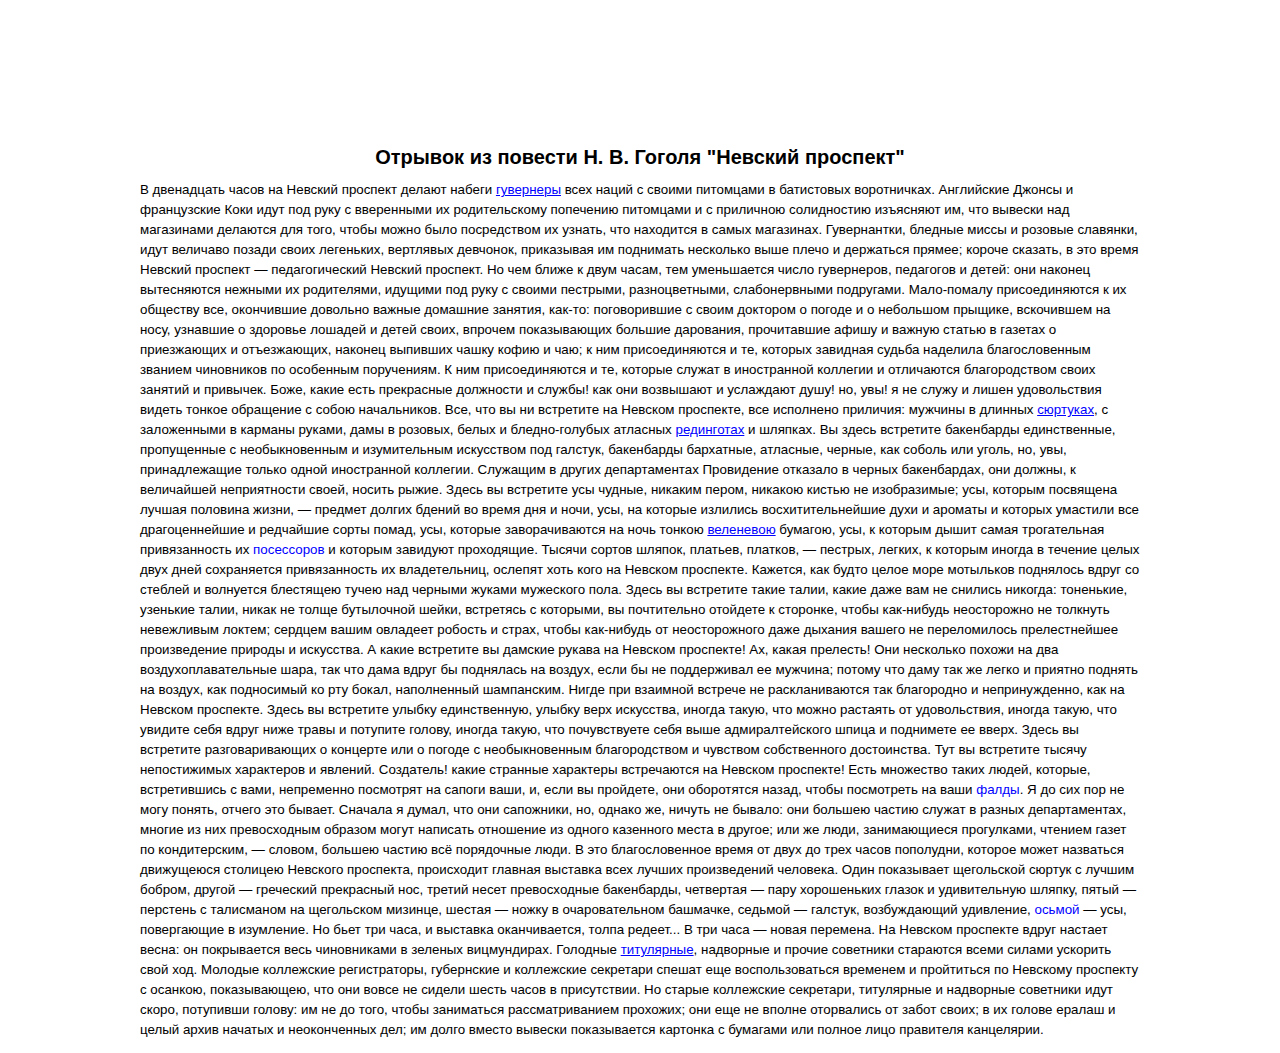
<file: index.html>
<!DOCTYPE html>
<html lang="en">
<head>
    <meta charset="UTF-8">
    <meta name="viewport" content="width=device-width, initial-scale=1.0">
    <link rel="stylesheet" href="css/style.css">
    <title>Использование гиперссылок при изучении литературных произведений</title>
</head>
<body>
    <div class="wrapper">
        <div class="space"></div>
        <h1>Отрывок из повести Н. В. Гоголя "Невский проспект"</h1>
        <p>В двенадцать часов на Невский проспект делают набеги <span class="annotation-block"><a href="gouverneur.html" class="annotation-link">гувернеры</a><span class="annotation-text">Гувернёр (фр. gouverneur — «управляющий») или гувернантка (в зависимости от пола), также бонна (фр. bonne — няня), если речь идёт о женщине, нанятой воспитательницей детей в семье. В отличие от няни, воспитывает детей более старшего возраста и занимается с ними определёнными учебными предметами (прежде всего, иностранным языком).</span></span> всех наций с своими питомцами в батистовых воротничках. Английские Джонсы и французские Коки идут под руку с вверенными их родительскому попечению питомцами и с приличною солидностию изъясняют им, что вывески над магазинами делаются для того, чтобы можно было посредством их узнать, что находится в самых магазинах. Гувернантки, бледные миссы и розовые славянки, идут величаво позади своих легеньких, вертлявых девчонок, приказывая им поднимать несколько выше плечо и держаться прямее; короче сказать, в это время Невский проспект — педагогический Невский проспект. Но чем ближе к двум часам, тем уменьшается число гувернеров, педагогов и детей: они наконец вытесняются нежными их родителями, идущими под руку с своими пестрыми, разноцветными, слабонервными подругами. Мало-помалу присоединяются к их обществу все, окончившие довольно важные домашние занятия, как-то: поговорившие с своим доктором о погоде и о небольшом прыщике, вскочившем на носу, узнавшие о здоровье лошадей и детей своих, впрочем показывающих большие дарования, прочитавшие афишу и важную статью в газетах о приезжающих и отъезжающих, наконец выпивших чашку кофию и чаю; к ним присоединяются и те, которых завидная судьба наделила благословенным званием чиновников по особенным поручениям. К ним присоединяются и те, которые служат в иностранной коллегии и отличаются благородством своих занятий и привычек. Боже, какие есть прекрасные должности и службы! как они возвышают и услаждают душу! но, увы! я не служу и лишен удовольствия видеть тонкое обращение с собою начальников. Все, что вы ни встретите на Невском проспекте, все исполнено приличия: мужчины в длинных <span class="annotation-block"><a href="surtout.html" class="annotation-link">сюртуках</a><span class="annotation-text">Сюрту́к (устар. серту́к; от фр. surtout) — длинный, как правило до колена, однобортный или, реже, двубортный предмет мужского гардероба, обычно приталенный.</span></span>, с заложенными в карманы руками, дамы в розовых, белых и бледно-голубых атласных <span class="annotation-block"><a href="riding-coat.html" class="annotation-link">рединготах</a><span class="annotation-text">Дамское пальто, покроем напоминающее такой <span class="annotation-block"><a href="surtout.html" class="annotation-link">сюртук</a><span class="annotation-text">Сюрту́к (устар. серту́к; от фр. surtout) — длинный, как правило до колена, однобортный или, реже, двубортный предмет мужского гардероба, обычно приталенный.</span></span>.</span></span> и шляпках. Вы здесь встретите бакенбарды единственные, пропущенные с необыкновенным и изумительным искусством под галстук, бакенбарды бархатные, атласные, черные, как соболь или уголь, но, увы, принадлежащие только одной иностранной коллегии. Служащим в других департаментах Провидение отказало в черных бакенбардах, они должны, к величайшей неприятности своей, носить рыжие. Здесь вы встретите усы чудные, никаким пером, никакою кистью не изобразимые; усы, которым посвящена лучшая половина жизни, — предмет долгих бдений во время дня и ночи, усы, на которые излились восхитительнейшие духи и ароматы и которых умастили все драгоценнейшие и редчайшие сорты помад, усы, которые заворачиваются на ночь тонкою <span class="annotation-block"><a href="vellum.html" class="annotation-link">веленевою</a><span class="annotation-text">Веле́нь (фр. Vélin, лат. Vellum) — материал для письма или книгопечатания из шкур млекопитающих.</span></span> бумагою, усы, к которым дышит самая трогательная привязанность их <span class="annotation-block not-detail"><a href="javascript:void(0)" class="annotation-link">посессоров</a><span class="annotation-text">Посессор — арендатор.</span></span> и которым завидуют проходящие. Тысячи сортов шляпок, платьев, платков, — пестрых, легких, к которым иногда в течение целых двух дней сохраняется привязанность их владетельниц, ослепят хоть кого на Невском проспекте. Кажется, как будто целое море мотыльков поднялось вдруг со стеблей и волнуется блестящею тучею над черными жуками мужеского пола. Здесь вы встретите такие талии, какие даже вам не снились никогда: тоненькие, узенькие талии, никак не толще бутылочной шейки, встретясь с которыми, вы почтительно отойдете к сторонке, чтобы как-нибудь неосторожно не толкнуть невежливым локтем; сердцем вашим овладеет робость и страх, чтобы как-нибудь от неосторожного даже дыхания вашего не переломилось прелестнейшее произведение природы и искусства. А какие встретите вы дамские рукава на Невском проспекте! Ах, какая прелесть! Они несколько похожи на два воздухоплавательные шара, так что дама вдруг бы поднялась на воздух, если бы не поддерживал ее мужчина; потому что даму так же легко и приятно поднять на воздух, как подносимый ко рту бокал, наполненный шампанским. Нигде при взаимной встрече не раскланиваются так благородно и непринужденно, как на Невском проспекте. Здесь вы встретите улыбку единственную, улыбку верх искусства, иногда такую, что можно растаять от удовольствия, иногда такую, что увидите себя вдруг ниже травы и потупите голову, иногда такую, что почувствуете себя выше адмиралтейского шпица и поднимете ее вверх. Здесь вы встретите разговаривающих о концерте или о погоде с необыкновенным благородством и чувством собственного достоинства. Тут вы встретите тысячу непостижимых характеров и явлений. Создатель! какие странные характеры встречаются на Невском проспекте! Есть множество таких людей, которые, встретившись с вами, непременно посмотрят на сапоги ваши, и, если вы пройдете, они оборотятся назад, чтобы посмотреть на ваши <span class="annotation-block not-detail"><a href="javascipt:void(0)" class="annotation-link">фалды</a><span class="annotation-text">Фалда - задняя пола мужской одежды (сюртука, фрака, мундира и т. п.), имеющей разрезанную снизу спинку.</span></span>. Я до сих пор не могу понять, отчего это бывает. Сначала я думал, что они сапожники, но, однако же, ничуть не бывало: они большею частию служат в разных департаментах, многие из них превосходным образом могут написать отношение из одного казенного места в другое; или же люди, занимающиеся прогулками, чтением газет по кондитерским, — словом, большею частию всё порядочные люди. В это благословенное время от двух до трех часов пополудни, которое может назваться движущеюся столицею Невского проспекта, происходит главная выставка всех лучших произведений человека. Один показывает щегольской сюртук с лучшим бобром, другой — греческий прекрасный нос, третий несет превосходные бакенбарды, четвертая — пару хорошеньких глазок и удивительную шляпку, пятый — перстень с талисманом на щегольском мизинце, шестая — ножку в очаровательном башмачке, седьмой — галстук, возбуждающий удивление, <span class="annotation-block not-detail"><a href="javascript:void(0)" class="annotation-link">осьмой</a><span class="annotation-text">Осьмой - восьмой.</span></span> — усы, повергающие в изумление. Но бьет три часа, и выставка оканчивается, толпа редеет... В три часа — новая перемена. На Невском проспекте вдруг настает весна: он покрывается весь чиновниками в зеленых вицмундирах. Голодные <span class="annotation-block"><a href="title.html" class="annotation-link">титулярные</a><span class="annotation-text">Титулярный - имеющий только титул без соответствующих прав, положения и т. п.</span></span>, надворные и прочие советники стараются всеми силами ускорить свой ход. Молодые коллежские регистраторы, губернские и коллежские секретари спешат еще воспользоваться временем и пройтиться по Невскому проспекту с осанкою, показывающею, что они вовсе не сидели шесть часов в присутствии. Но старые коллежские секретари, титулярные и надворные советники идут скоро, потупивши голову: им не до того, чтобы заниматься рассматриванием прохожих; они еще не вполне оторвались от забот своих; в их голове ералаш и целый архив начатых и неоконченных дел; им долго вместо вывески показывается картонка с бумагами или полное лицо правителя канцелярии.</p>
    </div>
    <script src="js/script.js"></script>
</body>
</html>
</file>
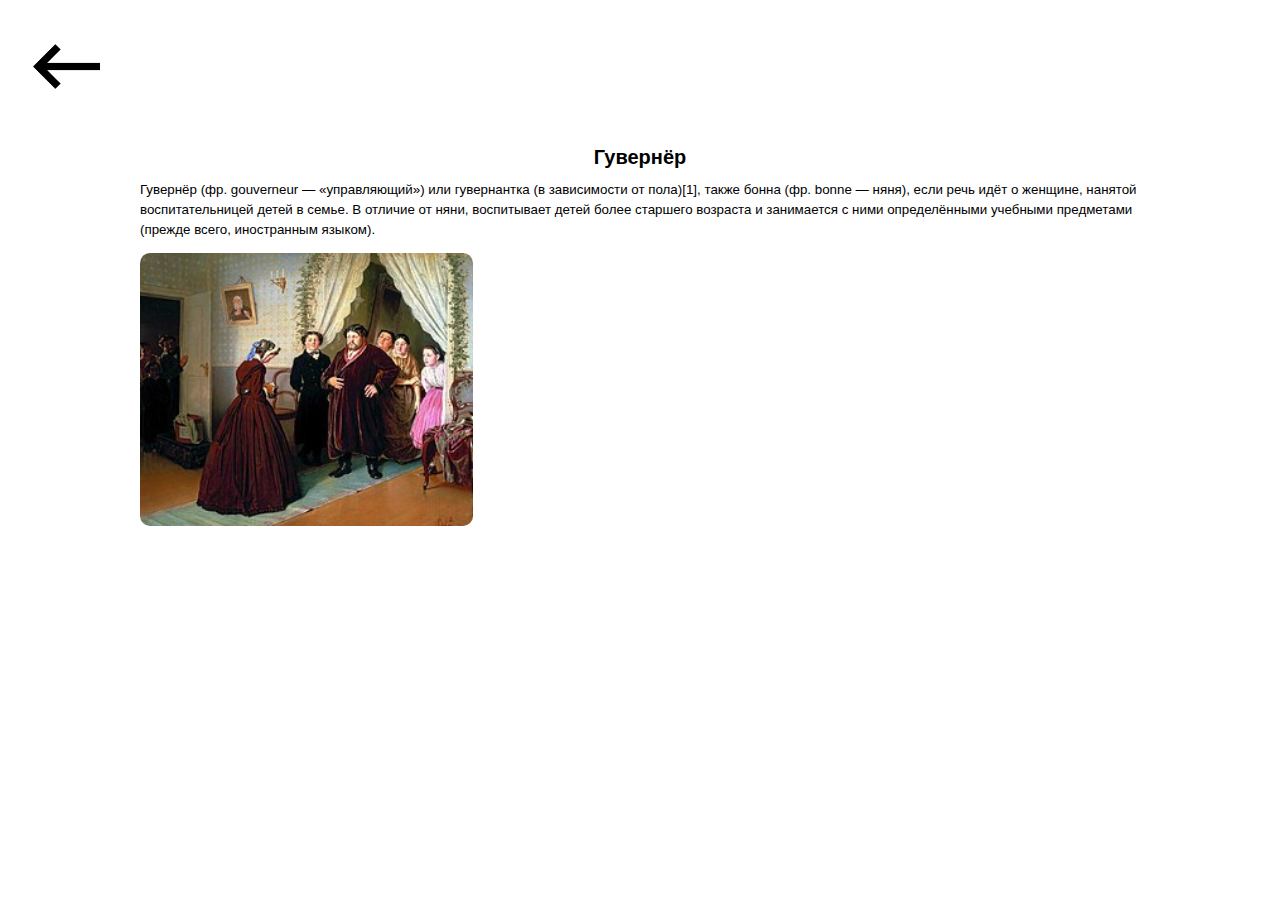
<file: gouverneur.html>
<!DOCTYPE html>
<html lang="en">
<head>
    <meta charset="UTF-8">
    <meta name="viewport" content="width=device-width, initial-scale=1.0">
    <link rel="stylesheet" href="css/style.css">
    <title>Использование гиперссылок при изучении литературных произведений</title>
</head>
<body>
    <div class="wrapper">
        <div class="space"></div>
        <h1>Гувернёр</h1>
        <p>Гувернёр (фр. gouverneur — «управляющий») или гувернантка (в зависимости от пола)[1], также бонна (фр. bonne — няня), если речь идёт о женщине, нанятой воспитательницей детей в семье. В отличие от няни, воспитывает детей более старшего возраста и занимается с ними определёнными учебными предметами (прежде всего, иностранным языком).</p>
        <img class="detail-image" src="images/gouverneur.jpg" alt="">
    </div>
    <button class="back" onclick="javascript:history.back()"><img src="images/back.png" alt=""></button>
    <script src="js/script.js"></script>
</body>
</html>
</file>
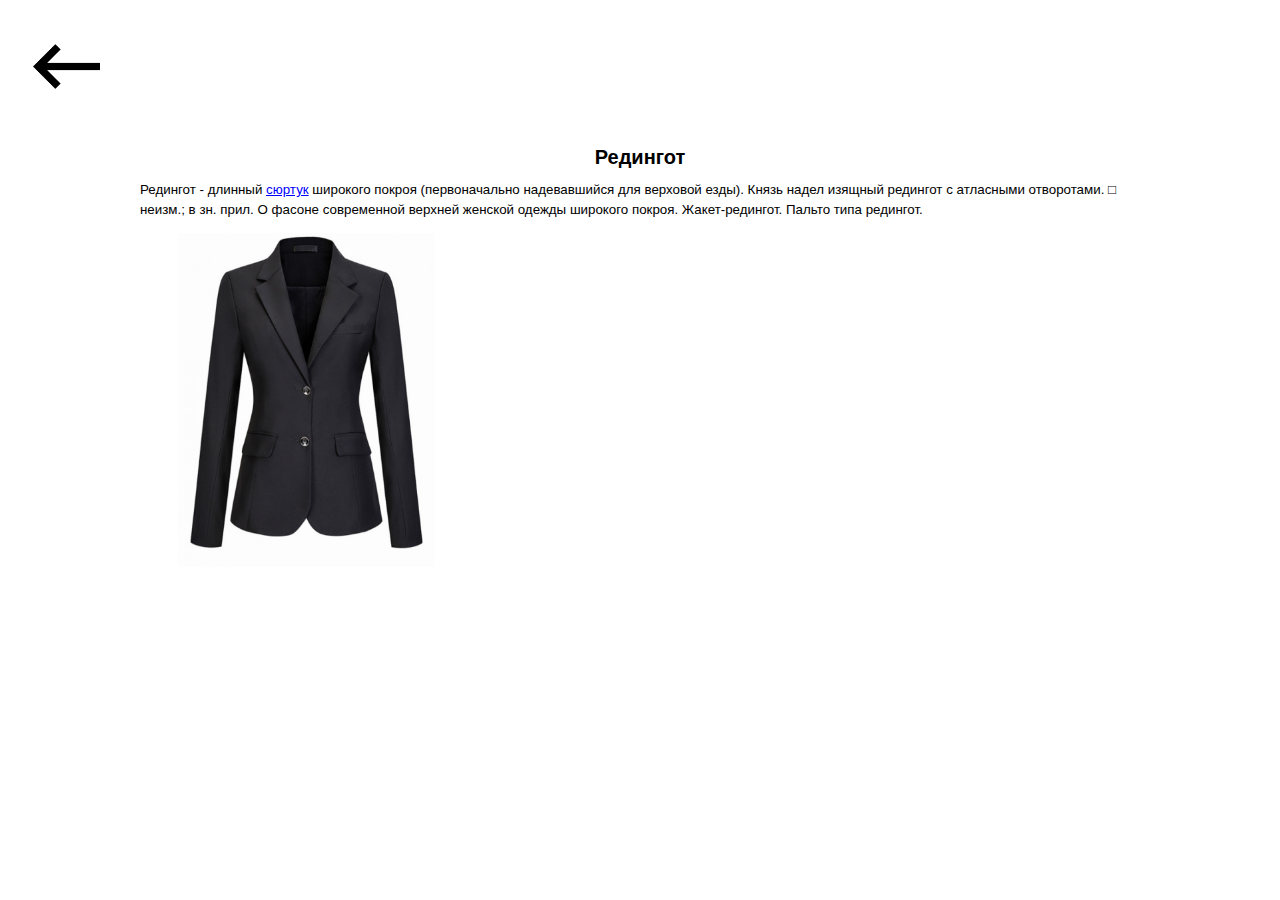
<file: riding-coat.html>
<!DOCTYPE html>
<html lang="en">
<head>
    <meta charset="UTF-8">
    <meta name="viewport" content="width=device-width, initial-scale=1.0">
    <link rel="stylesheet" href="css/style.css">
    <title>Использование гиперссылок при изучении литературных произведений</title>
</head>
<body>
    <div class="wrapper">
        <div class="space"></div>
        <h1>Редингот</h1>
        <p>Редингот - длинный <span class="annotation-block"><a href="surtout.html" class="annotation-link">сюртук</a><span class="annotation-text">Сюрту́к (устар. серту́к; от фр. surtout) — длинный, как правило до колена, однобортный или, реже, двубортный предмет мужского гардероба, обычно приталенный.</span></span> широкого покроя (первоначально надевавшийся для верховой езды). Князь надел изящный редингот с атласными отворотами. □ неизм.; в зн. прил. О фасоне современной верхней женской одежды широкого покроя. Жакет-редингот. Пальто типа редингот.</p>
        <img class="detail-image" src="images/riding-coat.jpg" alt="">
    </div>
    <button class="back" onclick="javascript:history.back()"><img src="images/back.png" alt=""></button>
    <script src="js/script.js"></script>
</body>
</html>
</file>
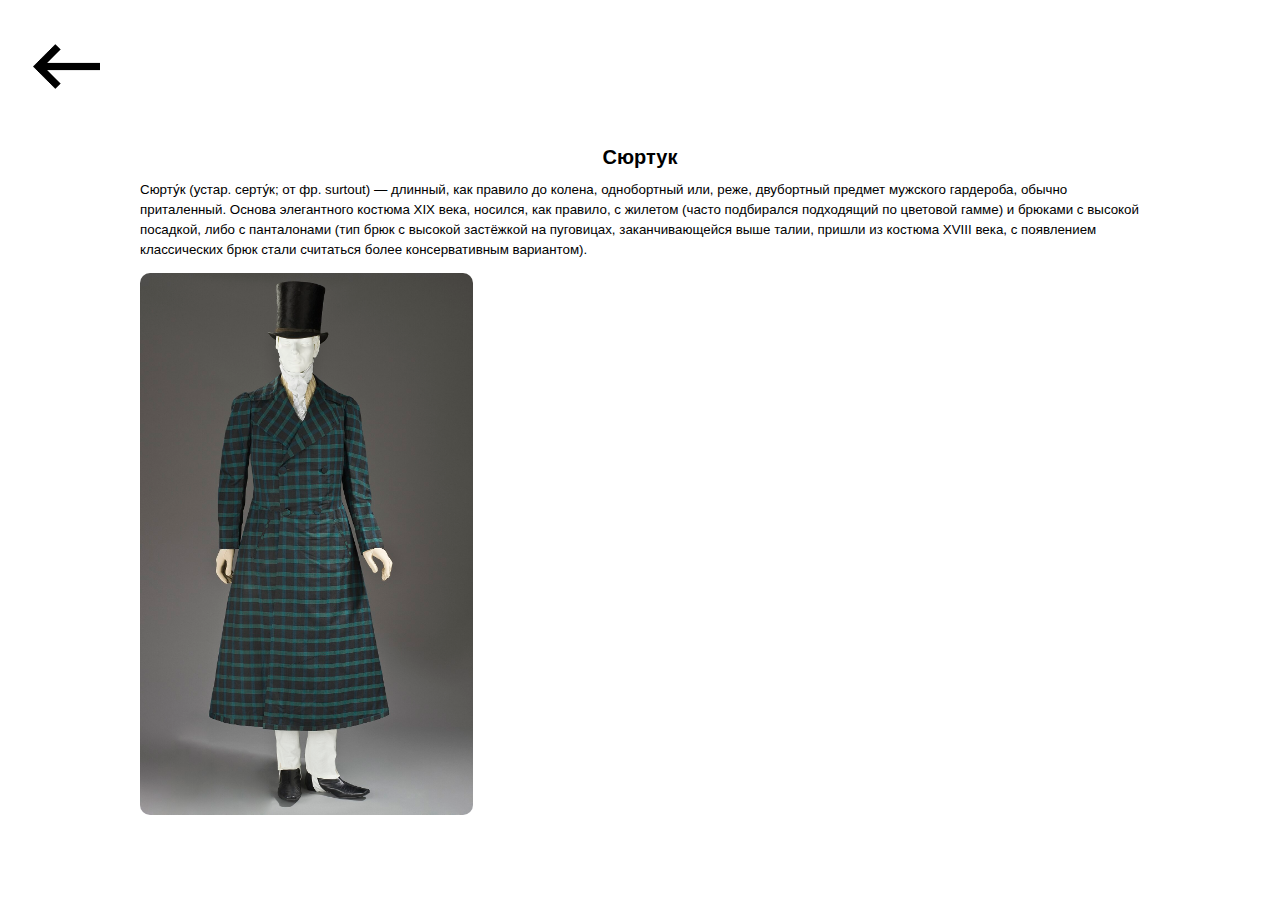
<file: surtout.html>
<!DOCTYPE html>
<html lang="en">
<head>
    <meta charset="UTF-8">
    <meta name="viewport" content="width=device-width, initial-scale=1.0">
    <link rel="stylesheet" href="css/style.css">
    <title>Использование гиперссылок при изучении литературных произведений</title>
</head>
<body>
    <div class="wrapper">
        <div class="space"></div>
        <h1>Сюртук</h1>
        <p>Сюрту́к (устар. серту́к; от фр. surtout) — длинный, как правило до колена, однобортный или, реже, двубортный предмет мужского гардероба, обычно приталенный. Основа элегантного костюма XIX века, носился, как правило, с жилетом (часто подбирался подходящий по цветовой гамме) и брюками с высокой посадкой, либо с панталонами (тип брюк с высокой застёжкой на пуговицах, заканчивающейся выше талии, пришли из костюма XVIII века, с появлением классических брюк стали считаться более консервативным вариантом).</p>
        <img class="detail-image" src="images/surtout.jpg" alt="">
    </div>
    <button class="back" onclick="javascript:history.back()"><img src="images/back.png" alt=""></button>
    <script src="js/script.js"></script>
</body>
</html>
</file>
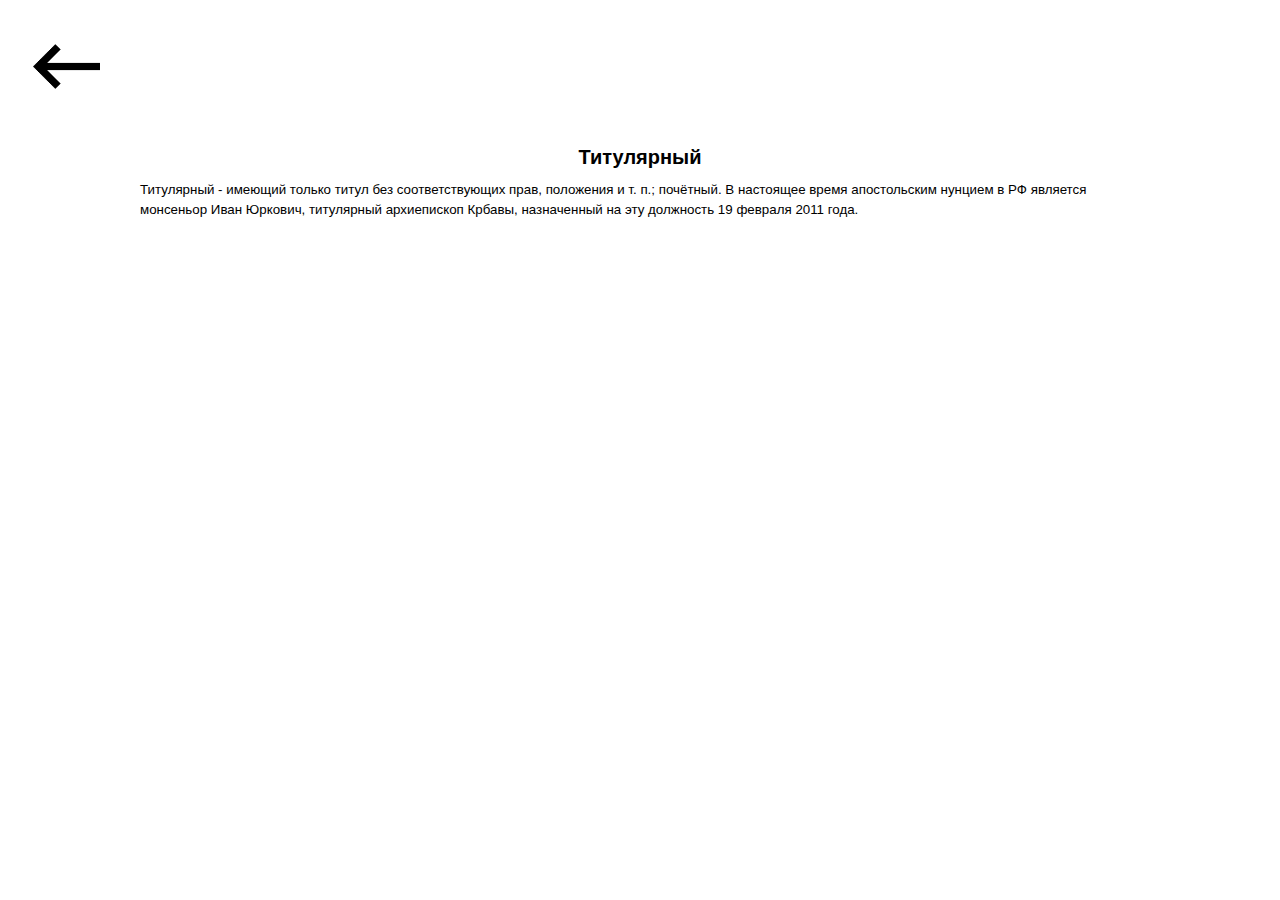
<file: title.html>
<!DOCTYPE html>
<html lang="en">
<head>
    <meta charset="UTF-8">
    <meta name="viewport" content="width=device-width, initial-scale=1.0">
    <link rel="stylesheet" href="css/style.css">
    <title>Использование гиперссылок при изучении литературных произведений</title>
</head>
<body>
    <div class="wrapper">
        <div class="space"></div>
        <h1>Титулярный</h1>
        <p>Титулярный - имеющий только титул без соответствующих прав, положения и т. п.; почётный. В настоящее время апостольским нунцием в РФ является монсеньор Иван Юркович, титулярный архиепископ Крбавы, назначенный на эту должность 19 февраля 2011 года.</p>
    </div>
    <button class="back" onclick="javascript:history.back()"><img src="images/back.png" alt=""></button>
    <script src="js/script.js"></script>
</body>
</html>
</file>
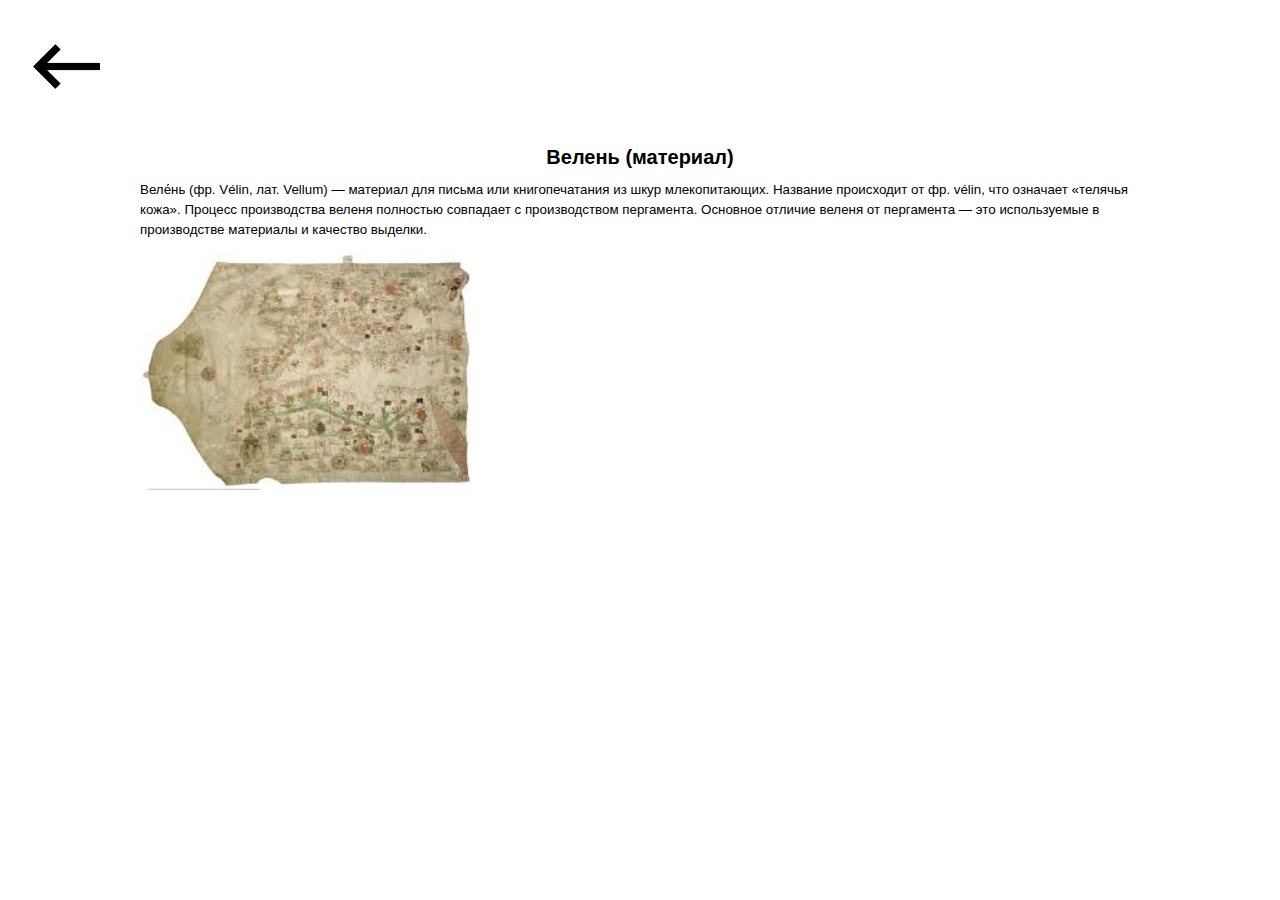
<file: vellum.html>
<!DOCTYPE html>
<html lang="en">
<head>
    <meta charset="UTF-8">
    <meta name="viewport" content="width=device-width, initial-scale=1.0">
    <link rel="stylesheet" href="css/style.css">
    <title>Использование гиперссылок при изучении литературных произведений</title>
</head>
<body>
    <div class="wrapper">
        <div class="space"></div>
        <h1>Велень (материал)</h1>
        <p>Веле́нь (фр. Vélin, лат. Vellum) — материал для письма или книгопечатания из шкур млекопитающих. Название происходит от фр. vélin, что означает «телячья кожа». Процесс производства веленя полностью совпадает с производством пергамента. Основное отличие веленя от пергамента — это используемые в производстве материалы и качество выделки.</p>
        <img class="detail-image" src="images/vellum.jpeg" alt="">
    </div>
    <button class="back" onclick="javascript:history.back()"><img src="images/back.png" alt=""></button>
    <script src="js/script.js"></script>
</body>
</html>
</file>
<file: css/style.css>
html {
  font-size: 0.5208333333vw !important;
}
@media screen and (max-width: 992px) {
  html {
    font-size: 1.3020833333vw !important;
  }
}
@media screen and (max-width: 768px) {
  html {
    font-size: 1.7361111111vw !important;
  }
}
@media screen and (max-width: 576px) {
  html {
    font-size: 2.6666666667vw !important;
  }
}

body {
  overflow-x: hidden;
  margin: 0;
}
body * {
  font-family: "Gilroy", Arial, sans-serif;
  font-size: 2rem;
  line-height: 3rem;
}
body h1 {
  text-align: center;
  font-size: 3rem;
}

.wrapper {
  max-width: 150rem;
  margin: 0 auto;
}
@media screen and (max-width: 992px) {
  .wrapper {
    margin: 0 2rem;
  }
}

.space {
  height: 20rem;
}
@media screen and (max-width: 992px) {
  .space {
    height: 5rem;
  }
}

.annotation-block {
  position: relative;
  display: inline;
  width: max-content;
}
.annotation-block.not-detail .annotation-link {
  text-decoration: none;
}
.annotation-link {
  color: blue;
  z-index: 0;
}
.annotation-link > * {
  color: black;
}
.annotation-text {
  top: -20px;
  left: 50%;
  position: absolute;
  max-width: 50vw;
  width: max-content;
  padding: 20px;
  background-color: #fff;
  border: 1px solid black;
  transform: translate(-50%, -100%);
  opacity: 0;
  pointer-events: none;
  transition: all 0.1s linear;
  z-index: 2;
}
@media screen and (max-width: 992px) {
  .annotation-text {
    max-width: 80vw;
  }
}
.annotation-text.active {
  opacity: 1;
  pointer-events: all;
}

.back {
  width: 10rem;
  height: max-content;
  position: fixed;
  background-color: transparent;
  padding: 0;
  border: none;
  cursor: pointer;
  top: 5rem;
  left: 5rem;
}
@media screen and (max-width: 992px) {
  .back {
    width: 5rem;
    top: 2rem;
    left: 2rem;
  }
}
.back img {
  width: 100%;
  height: 100%;
  object-fit: contain;
  object-position: center;
}

.detail-image {
  width: 50rem;
  border-radius: 10px;
}
@media screen and (max-width: 576px) {
  .detail-image {
    width: 30rem;
  }
}/*# sourceMappingURL=style.css.map */
</file>
